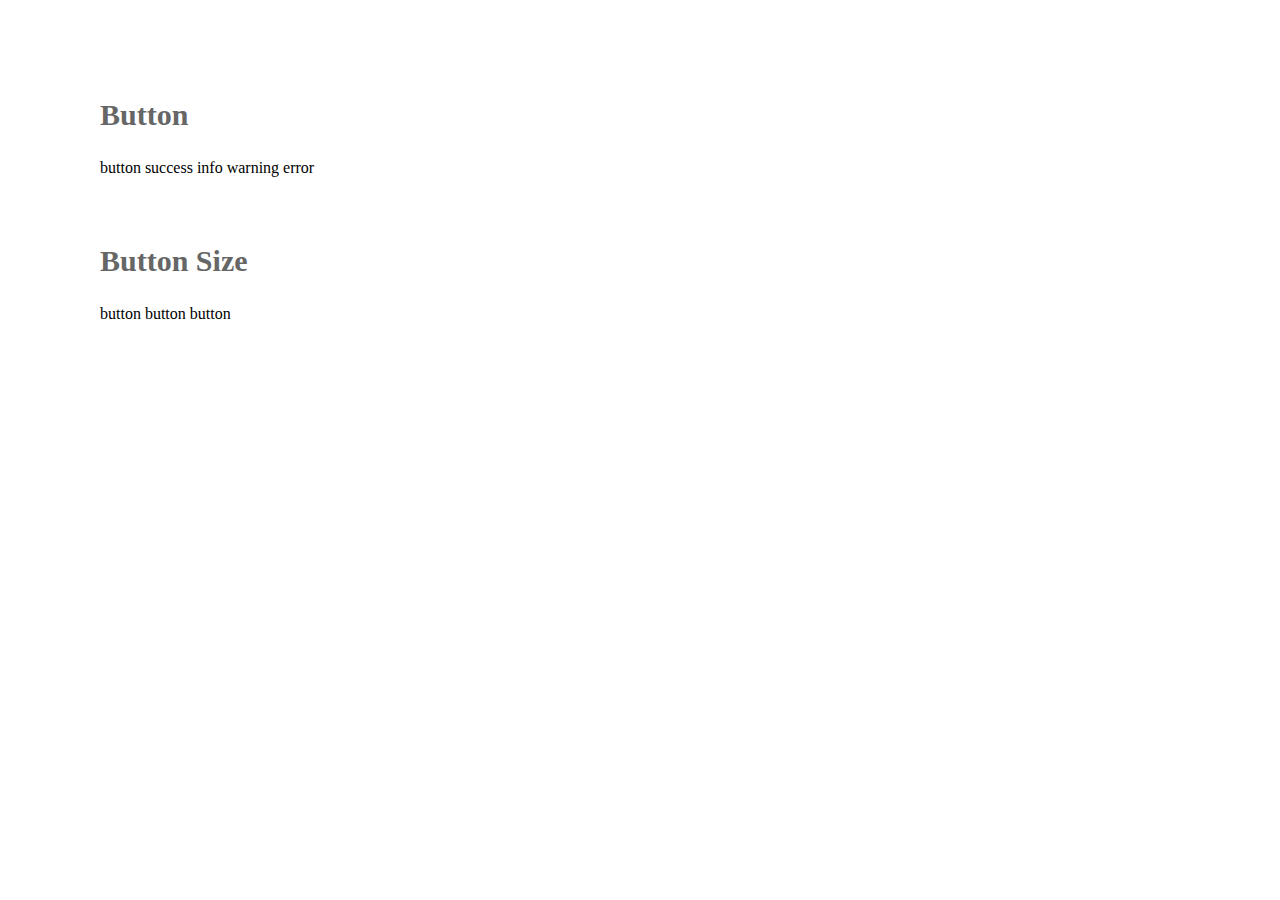
<file: blank/index.html>
<!DOCTYPE html>
<html lang="zh">
<head>
  <meta charset="UTF-8">
  <title>Button</title>
  
  <link rel="stylesheet" href="../reset/index.css">
  <link rel="stylesheet" href="index.css">
  <style>
    body{
      margin:100px;
    }
    h2 {
      font-size: 30px;
      color: #666;
      margin-bottom: 30px;
      margin-top: 70px;
    }
  </style>
</head>
<body>
    <h2>Button</h2>
    <section>
      <a class="button">button</a>
      <a class="button success">success</a>
      <a class="button info">info</a>
      <a class="button warning">warning</a>
      <a class="button danger">error</a>
    </section>
    <h2>Button Size</h2>
    <section>
      <a class="button">button</a>
      <a class="button large">button</a>
      <a class="button larger">button</a>
    </section>
</body>
</html>
</file>
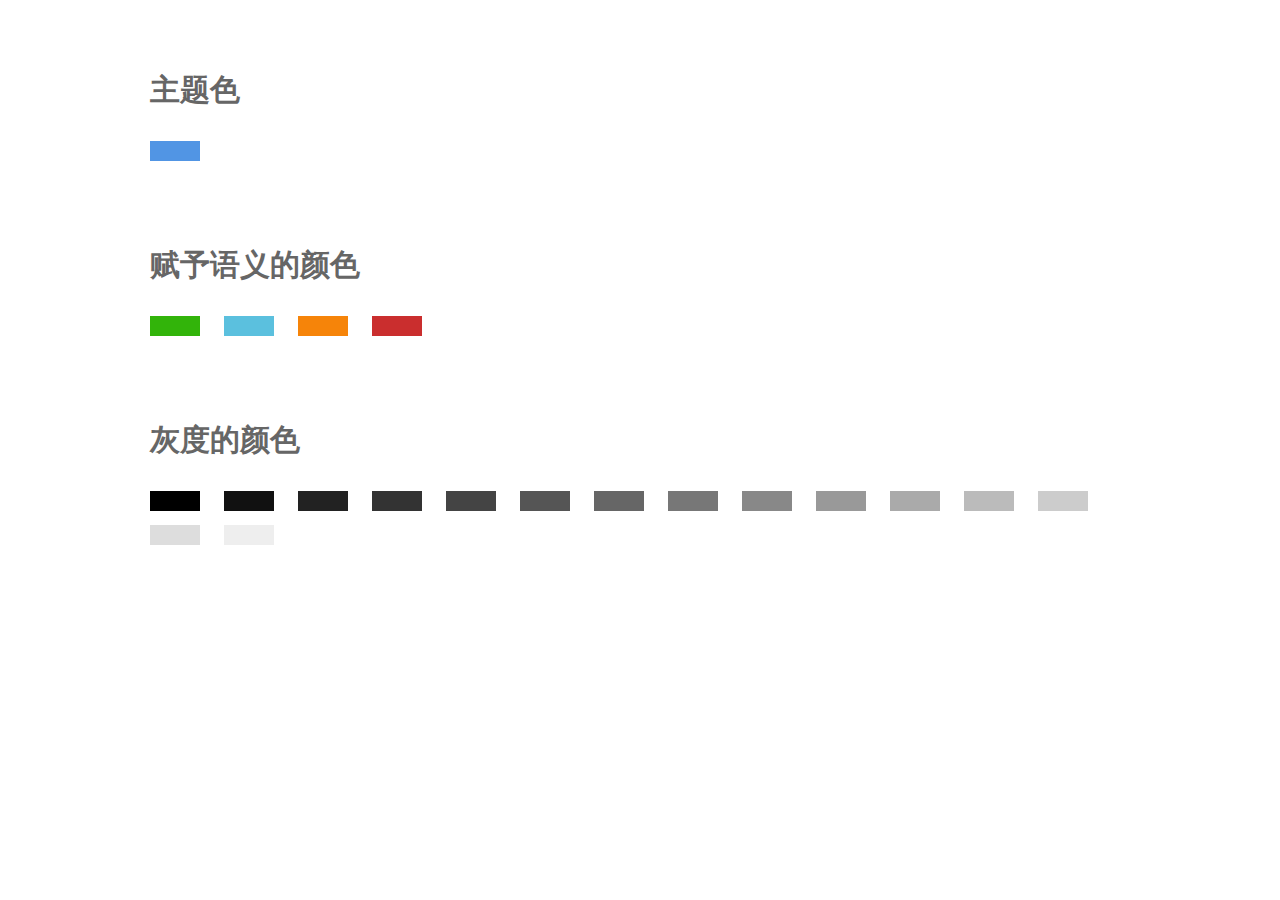
<file: color/index.html>
<!DOCTYPE html>
<html lang="zh">
<head>
  <meta charset="UTF-8">
  <title>Input</title>
  
  <link rel="stylesheet" href="index.css">
  <style>
    body{
      margin:100px;
      max-width: 980px;
      margin:0 auto;
    }
    h2 {
      font-size: 30px;
      color: #666;
      margin-bottom: 30px;
      margin-top: 70px;
    }
    span{width: 50px;height: 20px;display: inline-block;margin:0 20px 10px 0px}
  </style>
</head>
<body>
    <h2>主题色</h2>
    <section>
      <span class="theme"></span>
    </section>

    <h2>赋予语义的颜色</h2>
    <section>
      <span class="success"></span>
      <span class="info"></span>
      <span class="warning"></span>
      <span class="error"></span>
    </section>
  
    <h2>灰度的颜色</h2>
    <section>
      <span class="c000"></span>
      <span class="c111"></span>
      <span class="c222"></span>
      <span class="c333"></span>
      <span class="c444"></span>
      <span class="c555"></span>
      <span class="c666"></span>
      <span class="c777"></span>
      <span class="c888"></span>
      <span class="c999"></span>
      <span class="caaa"></span>
      <span class="cbbb"></span>
      <span class="cccc"></span>
      <span class="cddd"></span>
      <span class="ceee"></span>
      <span class="cfff"></span>
    </section>
</body>
</html>
</file>
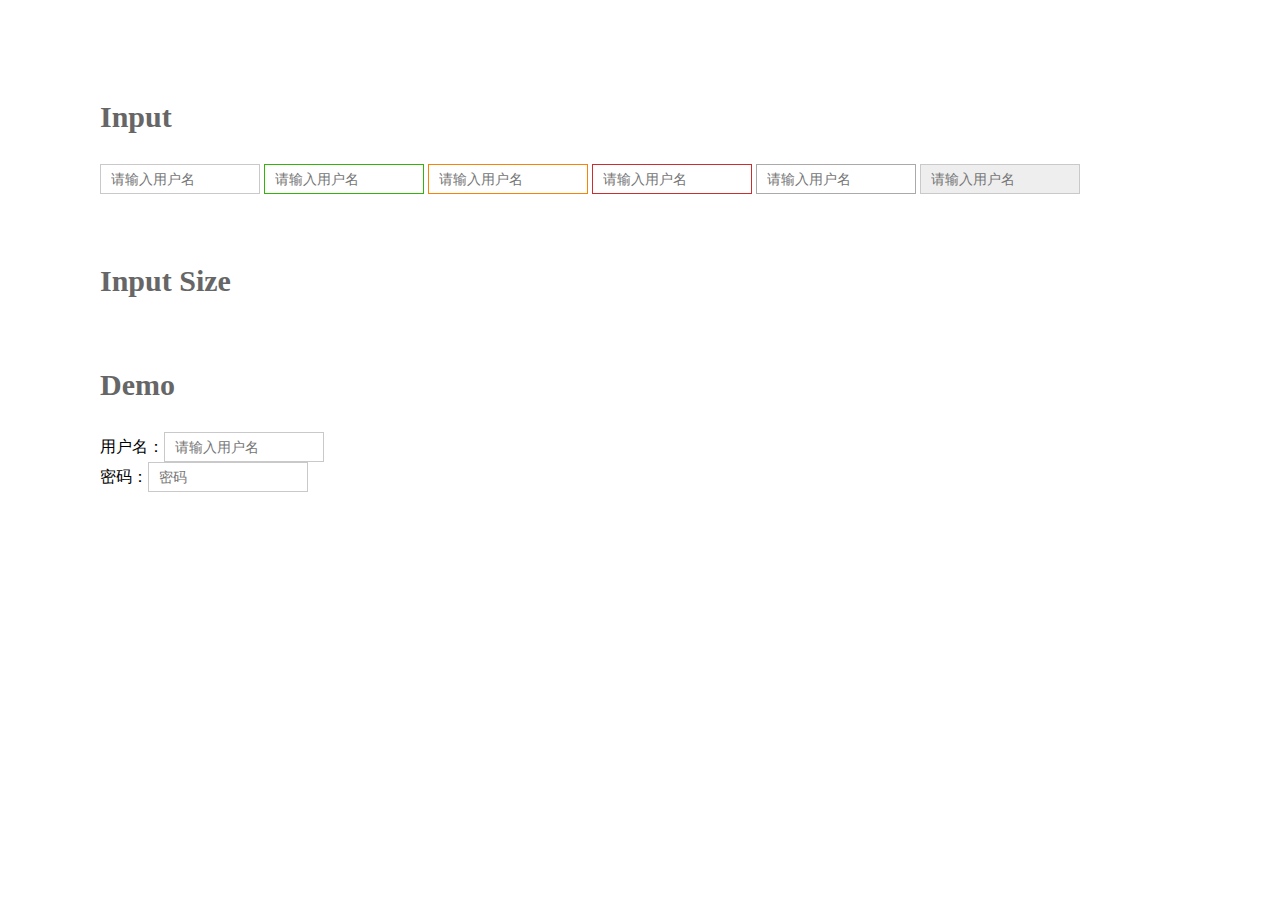
<file: input/index.html>
<!DOCTYPE html>
<html lang="zh">
<head>
  <meta charset="UTF-8">
  <title>Input</title>
  
  <link rel="stylesheet" href="../input/index.css">
  <link rel="stylesheet" href="index.css">
  <style>
    body{
      margin:100px;
    }
    h2 {
      font-size: 30px;
      color: #666;
      margin-bottom: 30px;
      margin-top: 70px;
    }
  </style>
</head>
<body>
    <h2>Input</h2>
    <section>
      <input type="text" placeholder="请输入用户名" class="">
      <input type="text" placeholder="请输入用户名" class="success">
      <input type="text" placeholder="请输入用户名" class="info">
      <input type="text" placeholder="请输入用户名" class="warning">
      <input type="text" placeholder="请输入用户名" class="danger">
      <input type="text" placeholder="请输入用户名" disabled class="success">
    </section>
    <h2>Input Size</h2>
    <section>
      
    </section>
    <h2>Demo</h2>
    <section>
      用户名：<input type="text" placeholder="请输入用户名" ><br>
      密码：<input type="password" placeholder="密码" >
    </section>
</body>
</html>
</file>
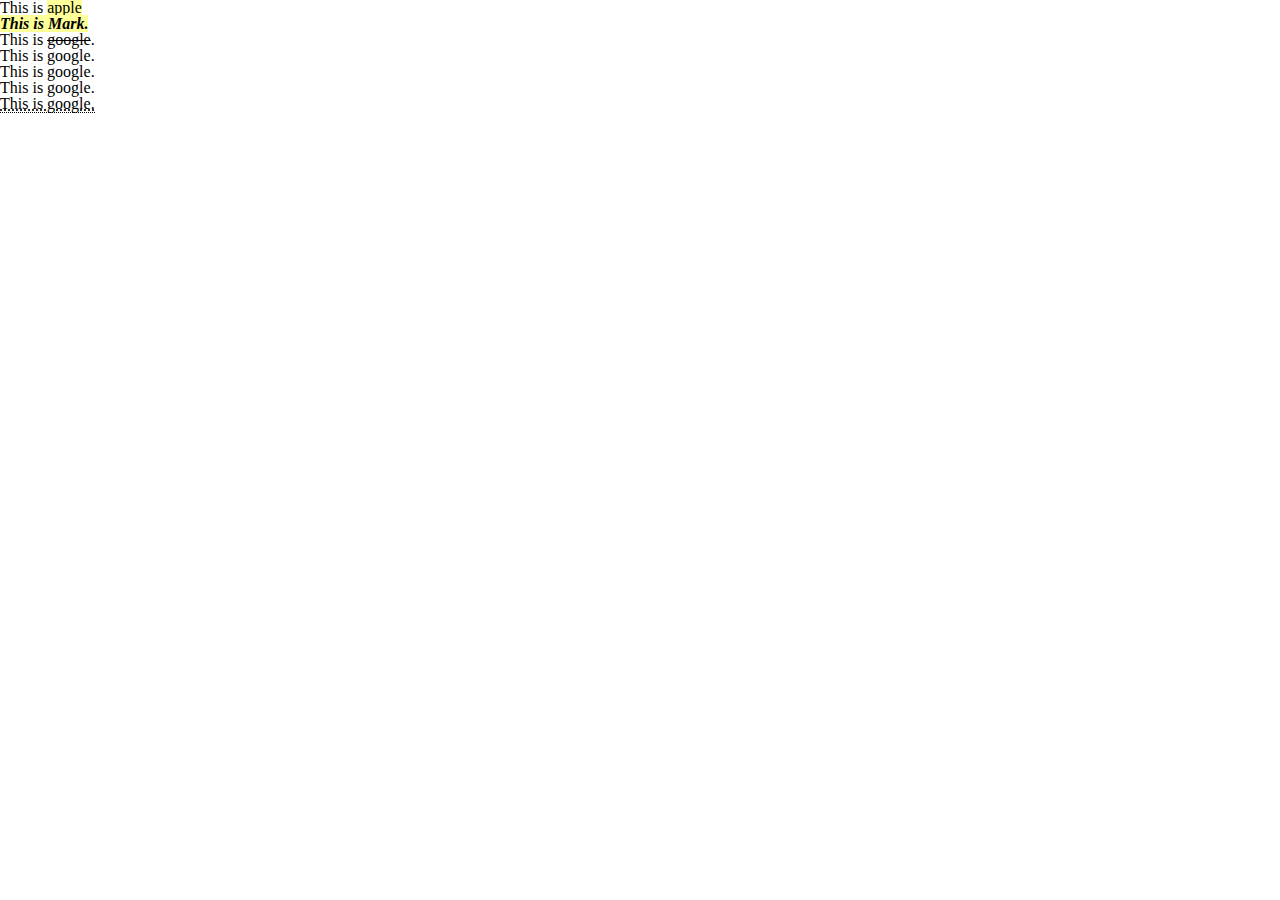
<file: reset/index.html>
<!DOCTYPE html>
<html>
<head>
  <meta charset="UTF-8">
  <title>Document</title>
  <link rel="stylesheet" href="index.css">
</head>
<body>
  <p>This is <ins>apple</ins></p>
  <mark>This is Mark.</mark>
  <p>This is <del>google</del>.</p>

  <p>This is google.</p>
  <p>This is google.</p>
  <p>This is google.</p>
  <abbr title="abc">This is google.</abbr>
</body>
</html>
</file>
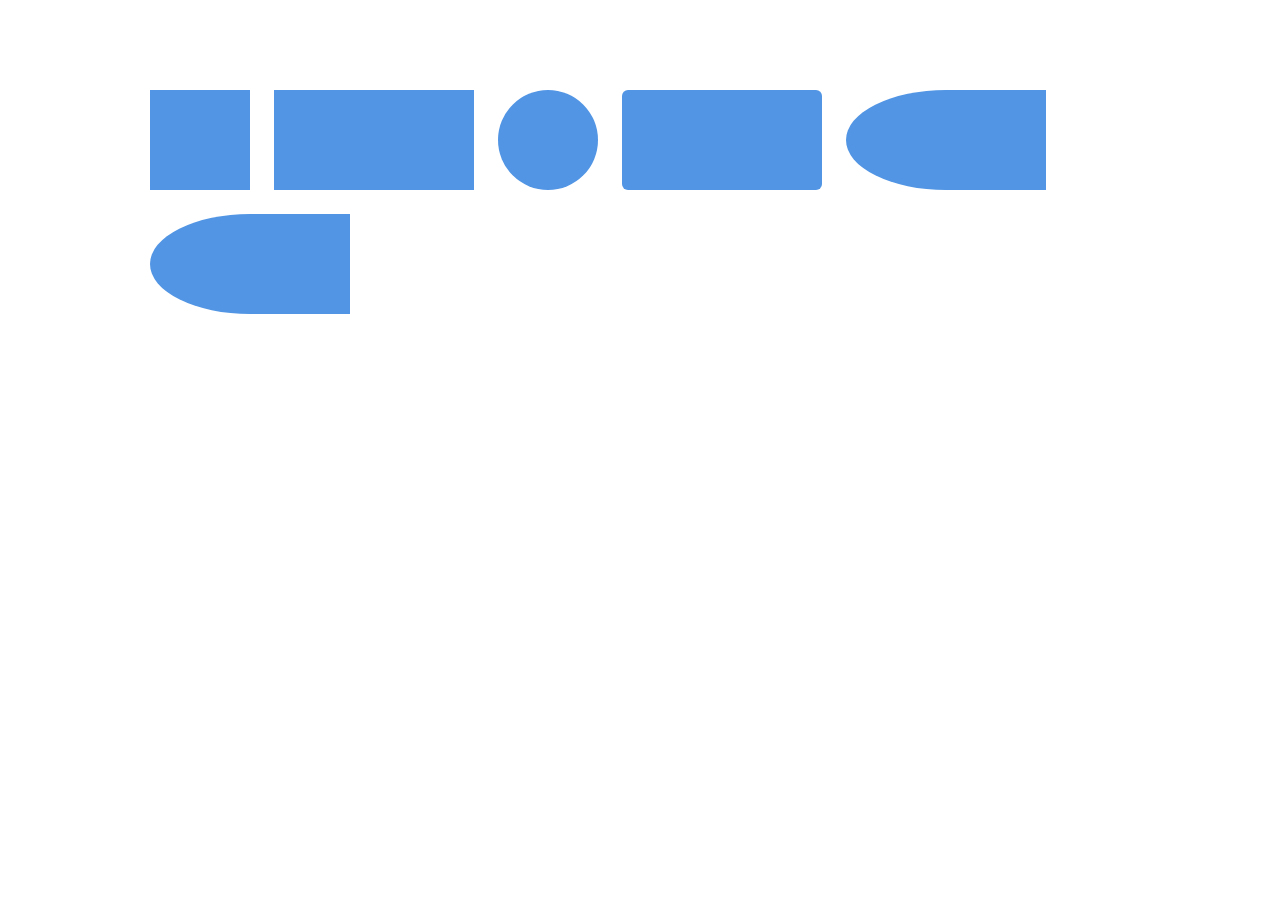
<file: shape/index.html>
<!DOCTYPE html>
<html lang="zh">
<head>
  <meta charset="UTF-8">
  <title>Shape</title>
  
  <link rel="stylesheet" href="index.css">
  <style>
    body{
      margin:100px;
      max-width: 980px;
      margin:0 auto;
    }
    h2 {
      font-size: 30px;
      color: #666;
      margin-bottom: 30px;
      margin-top: 70px;
    }
    section span{margin-right: 20px;margin-top: 20px}
  </style>
</head>
<body>
    <h2></h2>
    <section>
      <span class="square"></span>
      <span class="rectangle"></span>
      <span class="circle"></span>
      <span class="rounded"></span>
      <span class="ellipse"></span>
      <span class="ellipse"></span>
    </section>
    <section>
      <span></span>
    </section>
</body>
</html>
</file>
<file: blank/index.css>
.margin{margin:60px !important;}
.margin-10 {margin: 10px !important; }
.margin-15 {margin: 15px !important; }
.margin-20 {margin: 20px !important; }
.margin-25 {margin: 25px !important; }
.margin-30 {margin: 30px !important; }
.margin-none {margin: 0px !important; }

.padding{padding:60px !important;}
.padding-10 {padding: 10px !important; }
.padding-15 {padding: 15px !important; }
.padding-20 {padding: 20px !important; }
.padding-25 {padding: 25px !important; }
.padding-30 {padding: 30px !important; }
.padding-none{padding:0px !important;}


.margin-right {margin-right: 60px !important; }
.margin-right-10 {margin-right: 10px !important; }
.margin-right-15 {margin-right: 15px !important; }
.margin-right-20 {margin-right: 20px !important; }
.margin-right-25 {margin-right: 25px !important; }
.margin-right-30 { margin-right: 30px !important; }
.margin-top {margin-top: 60px !important; }
.margin-top-10 {margin-top: 10px !important; }
.margin-top-15 {margin-top: 15px !important; }
.margin-top-20 {margin-top: 20px !important; }
.margin-top-25 {margin-top: 25px !important; }
.margin-top-30 {margin-top: 30px !important; }
.margin-top-40 {margin-top: 40px !important; }
.margin-left {margin-left: 60px !important; }
.margin-left-10 {margin-left: 10px !important; }
.margin-left-15 {margin-left: 15px !important; }
.margin-left-20 {margin-left: 20px !important; }
.margin-left-25 {margin-left: 25px !important; }
.margin-left-30 {margin-left: 30px !important; }

.margin-bottom {margin-bottom: 60px !important; }

.margin-bottom-10 {margin-bottom: 10px !important; }

.margin-bottom-15 {margin-bottom: 15px !important; }

.margin-bottom-20 {margin-bottom: 20px !important; }

.margin-bottom-25 {margin-bottom: 25px !important; }

.margin-bottom-30 {margin-bottom: 30px !important; }

.padding-none {padding: 0px !important; }

.padding-left {padding-left: 60px !important; }

.padding-left-10 {padding-left: 10px !important; }

.padding-left-15 {padding-left: 15px !important; }

.padding-left-20 {padding-left: 20px !important; }

.padding-left-25 {padding-left: 25px !important; }

.padding-left-30 {padding-left: 30px !important; }

.padding-right {padding-right: 60px !important
}
.padding-right-10 {padding-right: 10px !important; }

.padding-right-15 {padding-right: 15px !important; }

.padding-right-20 {padding-right: 20px !important; }

.padding-right-25 {padding-right: 25px !important; }

.padding-right-30 {padding-right: 30px !important; }

.padding-top {padding-top: 60px !important
}
.padding-top-5 {padding-top: 5px !important; }

.padding-top-10 {padding-top: 10px !important; }

.padding-top-15 {padding-top: 15px !important; }

.padding-top-20 {padding-top: 20px !important; }

.padding-top-25 {padding-top: 25px !important; }

.padding-top-30 {padding-top: 30px !important; }

.padding-bottom {padding-bottom: 60px !important
}
.padding-bottom-10 {padding-bottom: 10px !important; }

.padding-bottom-15 {padding-bottom: 15px !important; }

.padding-bottom-20 {padding-bottom: 20px !important; }

.padding-bottom-25 {padding-bottom: 25px !important; }

.padding-bottom-30 {padding-bottom: 30px !important; }
</file>
<file: color/index.css>
/*颜色是最基本的风格属性之一，还有尺寸、动效*/

/*首先设计一个主题色*/
.theme{background-color: #5195e4}

/*接着设计一些语义颜色*/
.success{background-color: #32b40a}
.info{background-color: #5bc0de}
.warning{background-color: #f68409}
.error{background-color: #ca2e2e}

/*然后是一些语义的灰度色*/


/*常用的灰度色彩，这样可以应对各种设计师。*/
.c000{background-color: #000;}
.c111{background-color: #111;}
.c222{background-color: #222;}
.c333{background-color: #333;}
.c444{background-color: #444;}
.c555{background-color: #555;}
.c666{background-color: #666;}
.c777{background-color: #777;}
.c888{background-color: #888;}
.c999{background-color: #999;}
.caaa{background-color: #aaa;}
.cbbb{background-color: #bbb;}
.cccc{background-color: #ccc;}
.cddd{background-color: #ddd;}
.ceee{background-color: #eee;}
.cddd{background-color: #ddd;}
.cfff{background-color: #fff;}
</file>
<file: input/index.css>
input[type=text], input[type=password] {
  width: 138px;
  line-height: 28px;
  height: 28px;
  border: 1px solid #c9c9c9;
  color: #333; 
  padding: 0 10px;
  font-size: 14px;
}
input[type=text]:hover, input[type=password]:hover {
  border-color: #B8D0EE; }

input[type=text].success, input[type=password].success {
  border-color: #32b40a; }
input[type=text].warning, input[type=password].warning {
  border-color: #ca2e2e; }
input[type=text].info, input[type=password].info {
  border-color: #F68409; }
input[type=text].danger, input[type=password].danger {
  border-color: #aaaaaa; }

input[type=text]:focus, input[type=password]:focus {
  border-color: #5195e4;outline: 0 }

input[type=text][disabled], input[type=password][disabled]{
  background-color: #EEEEEE;
  color: #A2A2A2;
  border-color: #C9C9C9;
  cursor: not-allowed;
}
input[type=text][disabled]:hover, input[type=password][disabled]:hover{
  border-color: #C9C9C9; }

input.larger {
  width: 268px;
  padding: 0 10px;
  line-height: 38px;
  height: 38px;
}
input.large {
  width: 218px; }

input.small {
   }
</file>
<file: shape/index.css>
/*正方形*/
.square{
  display: inline-block;
  width: 100px;
  height: 100px;
  background-color: #5195e4;
}

/*长方形*/
.rectangle {
  display: inline-block;
  width: 200px;
  height: 100px;
  background-color: #5195e4;
}
/*圆形*/
.circle{
  display: inline-block;
  width: 100px;
  height: 100px;
  border-radius: 50%;
  background-color: #5195e4;
}
/*圆角矩形*/
.rounded{
  display: inline-block;
  width: 200px;
  height: 100px;
  background-color: #5195e4;
  border-radius: 6px;
}

/*椭圆*/
.ellipse{
  display: inline-block;
  width: 200px;
  height: 100px;
  background-color: #5195e4;
  border-top-left-radius: 100px 50px;
  border-bottom-left-radius: 100px 50px;
}

/*上三角*/

/*下三角*/

/*左三角*/

/*右三角*/

/*左上三角*/

/*右上三角*/

/*左下三角*/

/*右下三角*/

/*平行四边形*/

/*梯形*/

/*六角星*/

/*五角星*/

/*五角大楼*/

/*六边形*/

/*八角形*/

/*爱心*/

/*无穷大符号*/

/*鸡蛋*/

/*食逗人*/

/*提示对话框*/

/*12角星*/

/*8角星*/

/*钻石*/

/*阴阳八卦*/
</file>
<file: reset/index.css>
/* 
html5doctor.com Reset Stylesheet
v1.6.1
Last Updated: 2010-09-17
Author: Richard Clark - http://richclarkdesign.com 
Twitter: @rich_clark
*/

html, body, div, span, object, iframe,
h1, h2, h3, h4, h5, h6, p, blockquote, pre,
abbr, address, cite, code,
del, dfn, em, img, ins, kbd, q, samp,
small, strong, sub, sup, var,
b, i,
dl, dt, dd, ol, ul, li,
fieldset, form, label, legend,
table, caption, tbody, tfoot, thead, tr, th, td,
article, aside, canvas, details, figcaption, figure, 
footer, header, hgroup, menu, nav, section, summary,
time, mark, audio, video {
    margin:0;
    padding:0;
    border:0;
    outline:0;
    font-size:100%;
    vertical-align:baseline;
    background:transparent;
}

body {
    line-height:1;
}

article,aside,details,figcaption,figure,
footer,header,hgroup,menu,nav,section { 
    display:block;
}

nav ul {
    list-style:none;
}

blockquote, q {
    quotes:none;
}

blockquote:before, blockquote:after,
q:before, q:after {
    content:'';
    content:none;
}

a {
    margin:0;
    padding:0;
    font-size:100%;
    vertical-align:baseline;
    background:transparent;
}

/* change colours to suit your needs */
ins {
    background-color:#ff9;
    color:#000;
    text-decoration:none;
}

/* change colours to suit your needs */
mark {
    background-color:#ff9;
    color:#000; 
    font-style:italic;
    font-weight:bold;
}

del {
    text-decoration: line-through;
}

abbr[title], dfn[title] {
    border-bottom:1px dotted;
    cursor:help;
}

table {
    border-collapse:collapse;
    border-spacing:0;
}

/* change border colour to suit your needs */
hr {
    display:block;
    height:1px;
    border:0;   
    border-top:1px solid #cccccc;
    margin:1em 0;
    padding:0;
}

input, select {
    vertical-align:middle;
}
</file>
